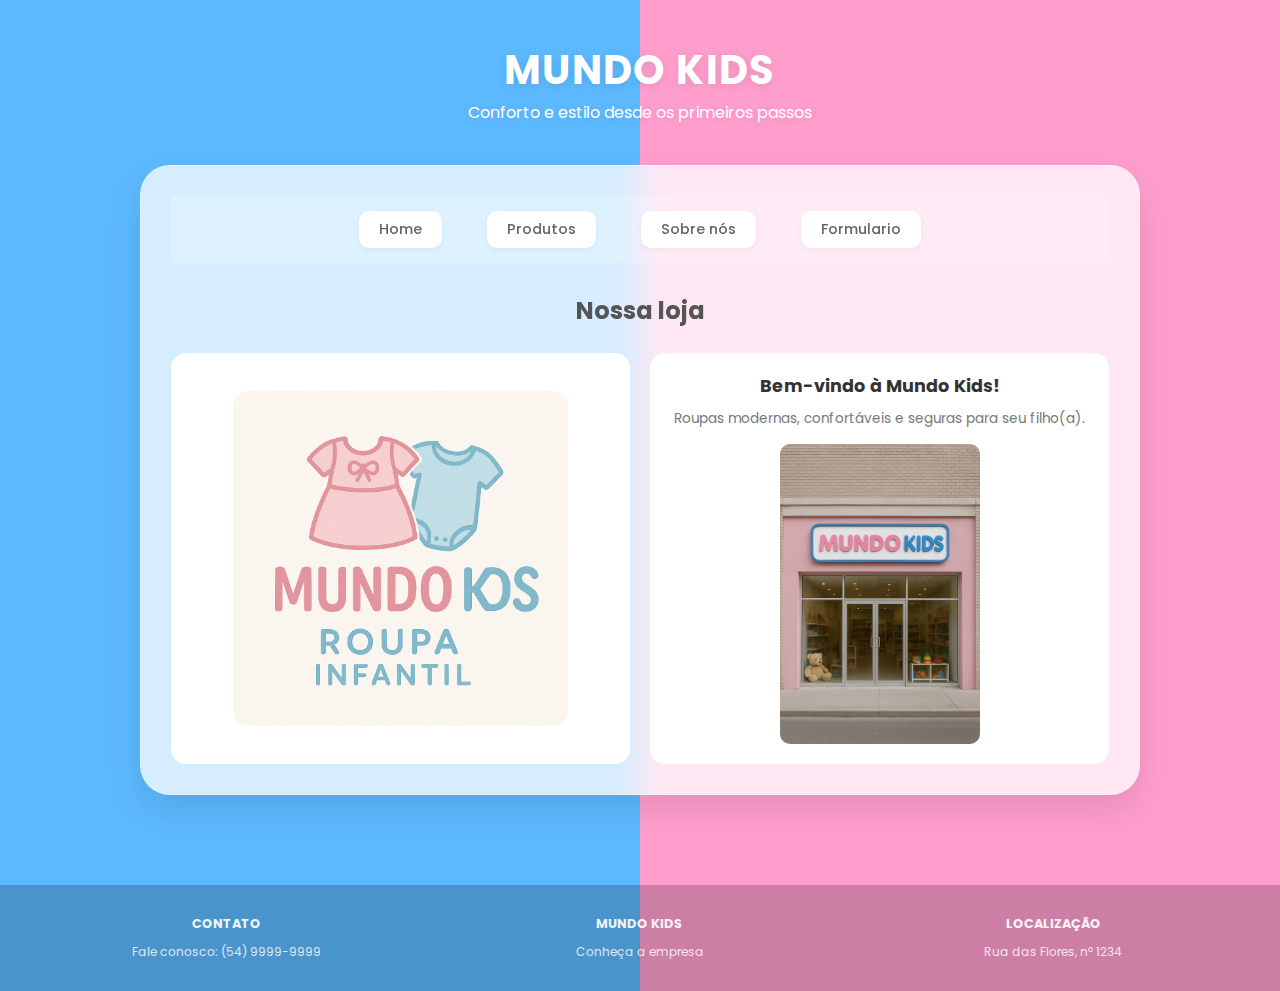
<file: index.html>
<!DOCTYPE html>
<html lang="pt-br">
<head>
    <meta charset="UTF-8">
    <meta name="viewport" content="width=device-width, initial-scale=1.0">
    <title>Mundo Kids - Página Inicial</title>
    <link rel="stylesheet" href="style.css">
    <link href="https://fonts.googleapis.com/css2?family=Poppins:wght@300;400;600&display=swap" rel="stylesheet">
</head>
<body>

    <header class="main-header">
        <h1>MUNDO KIDS</h1>
        <p>Conforto e estilo desde os primeiros passos</p>
    </header>

    <main class="main-card">
        <nav class="navbar">
          <a href="index.html">Home</a>
          <a href="produtos.html">Produtos</a>
          <a href="sobre.html">Sobre nós</a>
          <a href="formulario.html">Formulario</a>
        </nav>

        <section class="store-section">
            <h2>Nossa loja</h2>
            
            <div class="grid-container">
                <div class="info-card">
                    <img src="imagens/logo.png" alt="Logo Mundo Kids" class="logo-img">
                </div>

                <div class="info-card">
                    <div class="text-content">
                        <h3>Bem-vindo à Mundo Kids!</h3>
                        <p>Roupas modernas, confortáveis e seguras para seu filho(a).</p>
                    </div>
                    <img src="imagens/fachada (2).png" alt="Fachada da Loja" class="store-img">
                </div>
            </div>
        </section>
    </main>

    <footer class="footer-glass">
        <div class="footer-col">
            <h4>CONTATO</h4>
            <p>Fale conosco: (54) 9999-9999</p>
        </div>
        <div class="footer-col">
            <h4>MUNDO KIDS</h4>
            <p>Conheça a empresa</p>
        </div>
        <div class="footer-col">
            <h4>LOCALIZAÇÃO</h4>
            <p>Rua das Flores, nº 1234</p>
        </div>
    </footer>

</body>
</html>
</file>
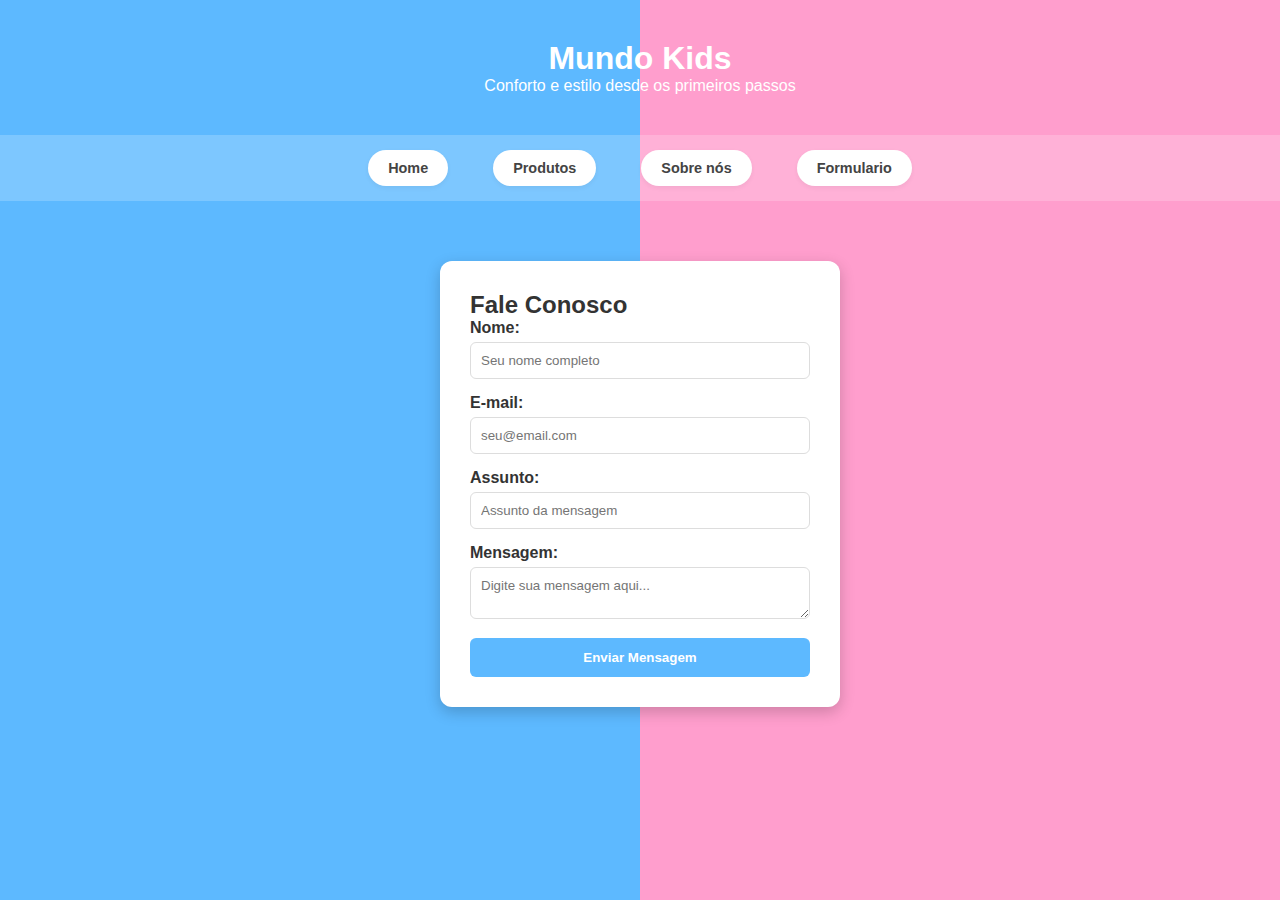
<file: formulario.html>
<!DOCTYPE html>
<html lang="pt-br">
<head>
    <meta charset="UTF-8">
    <meta name="viewport" content="width=device-width, initial-scale=1.0">
    <title>Mundo Kids - Contato</title>
    <link rel="stylesheet" href="style.css">
</head>
<body>

    <header>
        <h1>Mundo Kids</h1>
        <p>Conforto e estilo desde os primeiros passos</p>
    </header>

    <nav>
    <a href="index.html">Home</a>
    <a href="produtos.html">Produtos</a>
    <a href="sobre.html">Sobre nós</a>
    <a href="formulario.html">Formulario</a>
    </nav>

    <div class="container-form">
        <h2>Fale Conosco</h2>
        
        <form>
            <div class="form-group">
                <label for="nome">Nome:</label>
                <input type="text" id="nome" placeholder="Seu nome completo">
            </div>

            <div class="form-group">
                <label for="email">E-mail:</label>
                <input type="email" id="email" placeholder="seu@email.com">
            </div>

            <div class="form-group">
                <label for="assunto">Assunto:</label>
                <input type="text" id="assunto" placeholder="Assunto da mensagem">
            </div>

            <div class="form-group">
                <label for="mensagem">Mensagem:</label>
                <textarea id="mensagem" placeholder="Digite sua mensagem aqui..."></textarea>
            </div>

            <button type="submit">Enviar Mensagem</button>
        </form>
    </div>

</body>
</html>
</file>
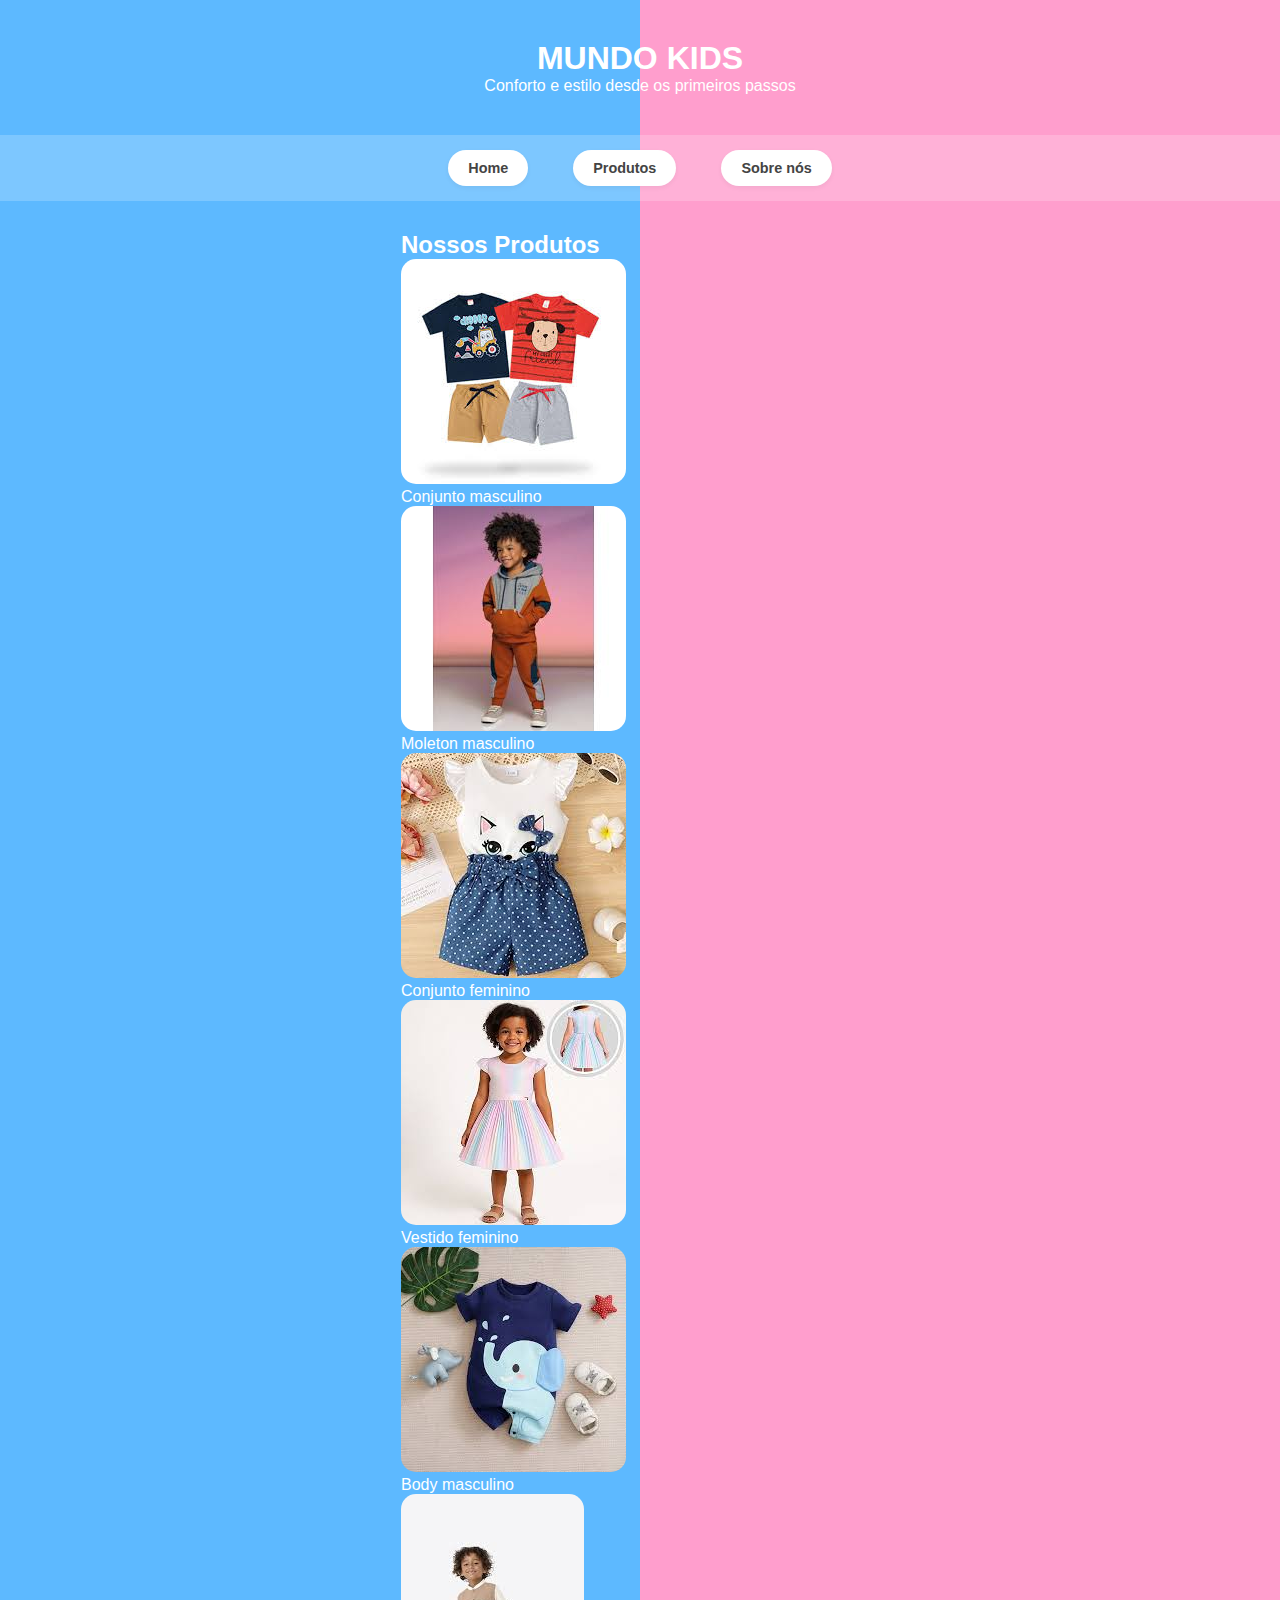
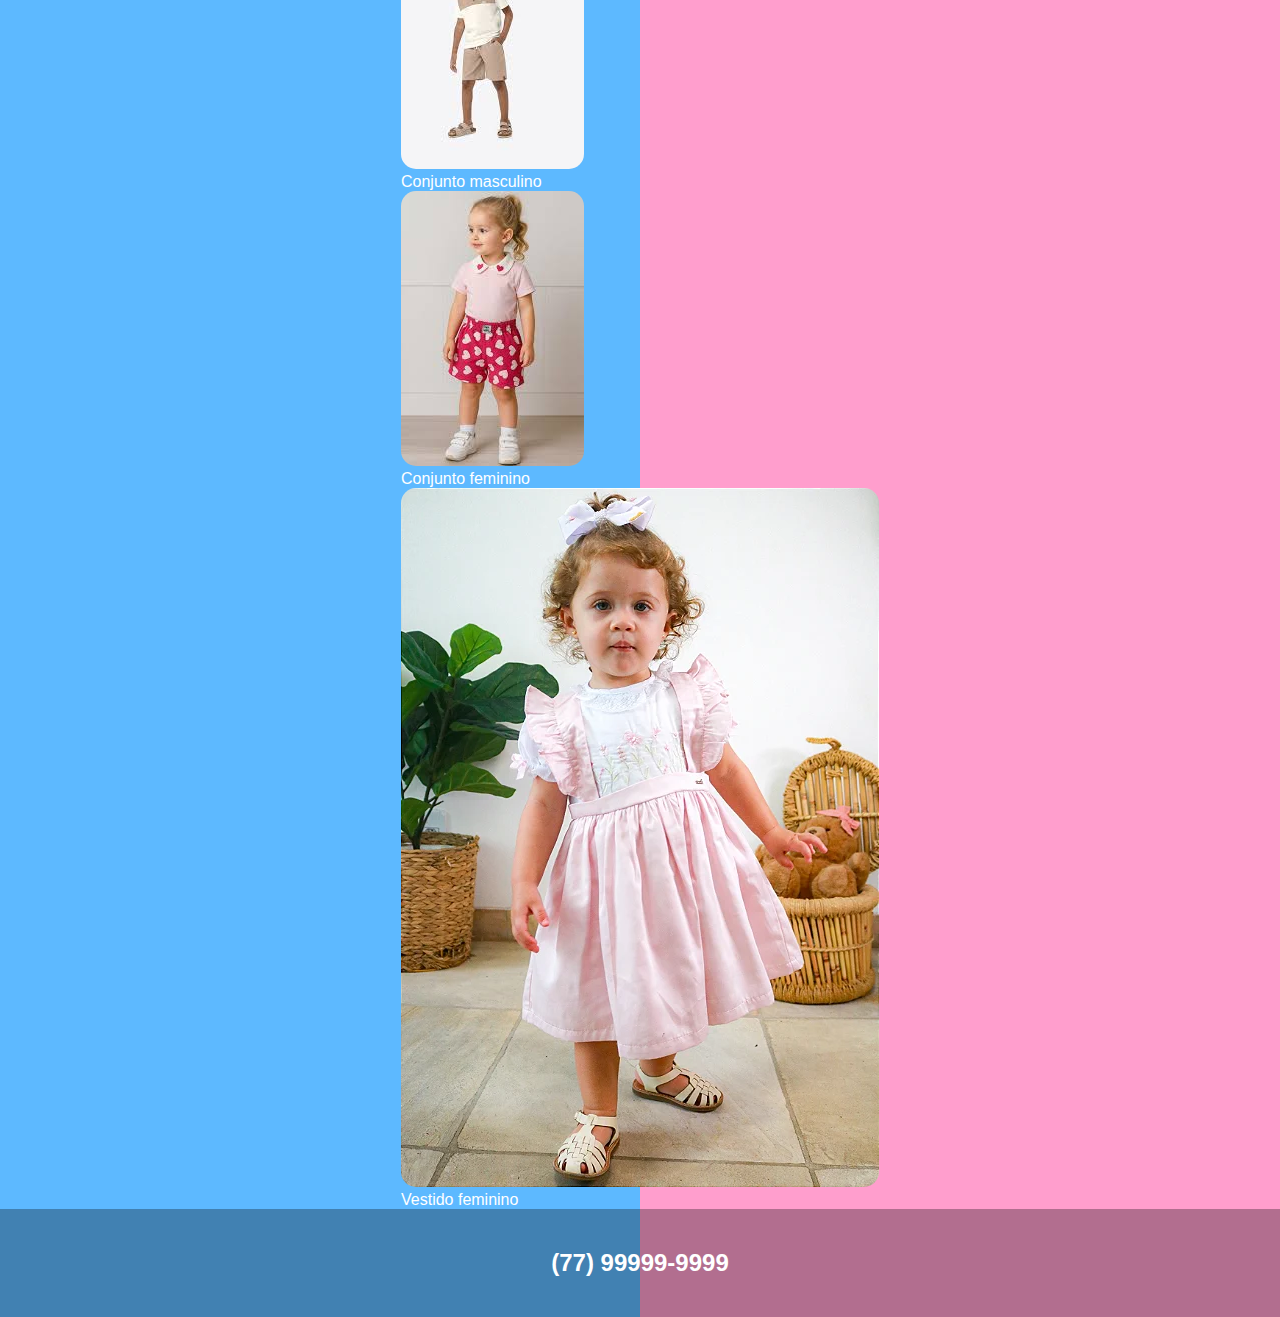
<file: produtos.html>
<!DOCTYPE html>
<html lang="pt-BR">
<head>
  <meta charset="UTF-8">
  <title>Mundo Kids - Produtos</title>
  <link rel="stylesheet" href="style.css">
</head>
<body>
  <header>
    <h1>MUNDO KIDS</h1>
    <p>Conforto e estilo desde os primeiros passos</p>
  </header>

  <nav>
    <a href="index.html">Home</a>
    <a href="produtos.html">Produtos</a>
    <a href="sobre.html">Sobre nós</a>
  </nav>

  <section>
    <h2>Nossos Produtos</h2>
    <div class="produtos">
      <div>
        <img src="imagens/imagem4.jpg" alt="Roupa Infantil 1">
       <p>Conjunto masculino</p>
      </div>
      <div>
        <img src="imagens/imagem6.jpg" alt="Roupa Infantil 2">
        <p>Moleton masculino </p>
      </div>
      <div>
        <img src="imagens/imagem1.jpg" alt="Roupa Infantil 3">
        <p>Conjunto feminino</p>
      </div>
      <div>
        <img src="imagens/imagem2.jpg" alt="Roupa Infantil 4">
        <p>Vestido feminino</p>
      </div>
       <div>
        <img src="imagens/imagem8.jpg" alt="Roupa Infantil 1">
       <p>Body masculino</p>
      </div>
       <div>
        <img src="imagens/imagem7.jpg" alt="Roupa Infantil 1">
       <p>Conjunto masculino</p>
      </div>
       <div>
        <img src="imagens/imagem5.jpg" alt="Roupa Infantil 1">
        <p>Conjunto feminino</p>
      </div>
       <div>
        <img src="imagens/imagem3.webp" alt="Roupa Infantil 1">
       <p>Vestido feminino</p>
      </div>
    </div>
  </section>

  <footer>
     <h2>(77) 99999-9999</h2>
  </footer>
</body>
</html>
</file>
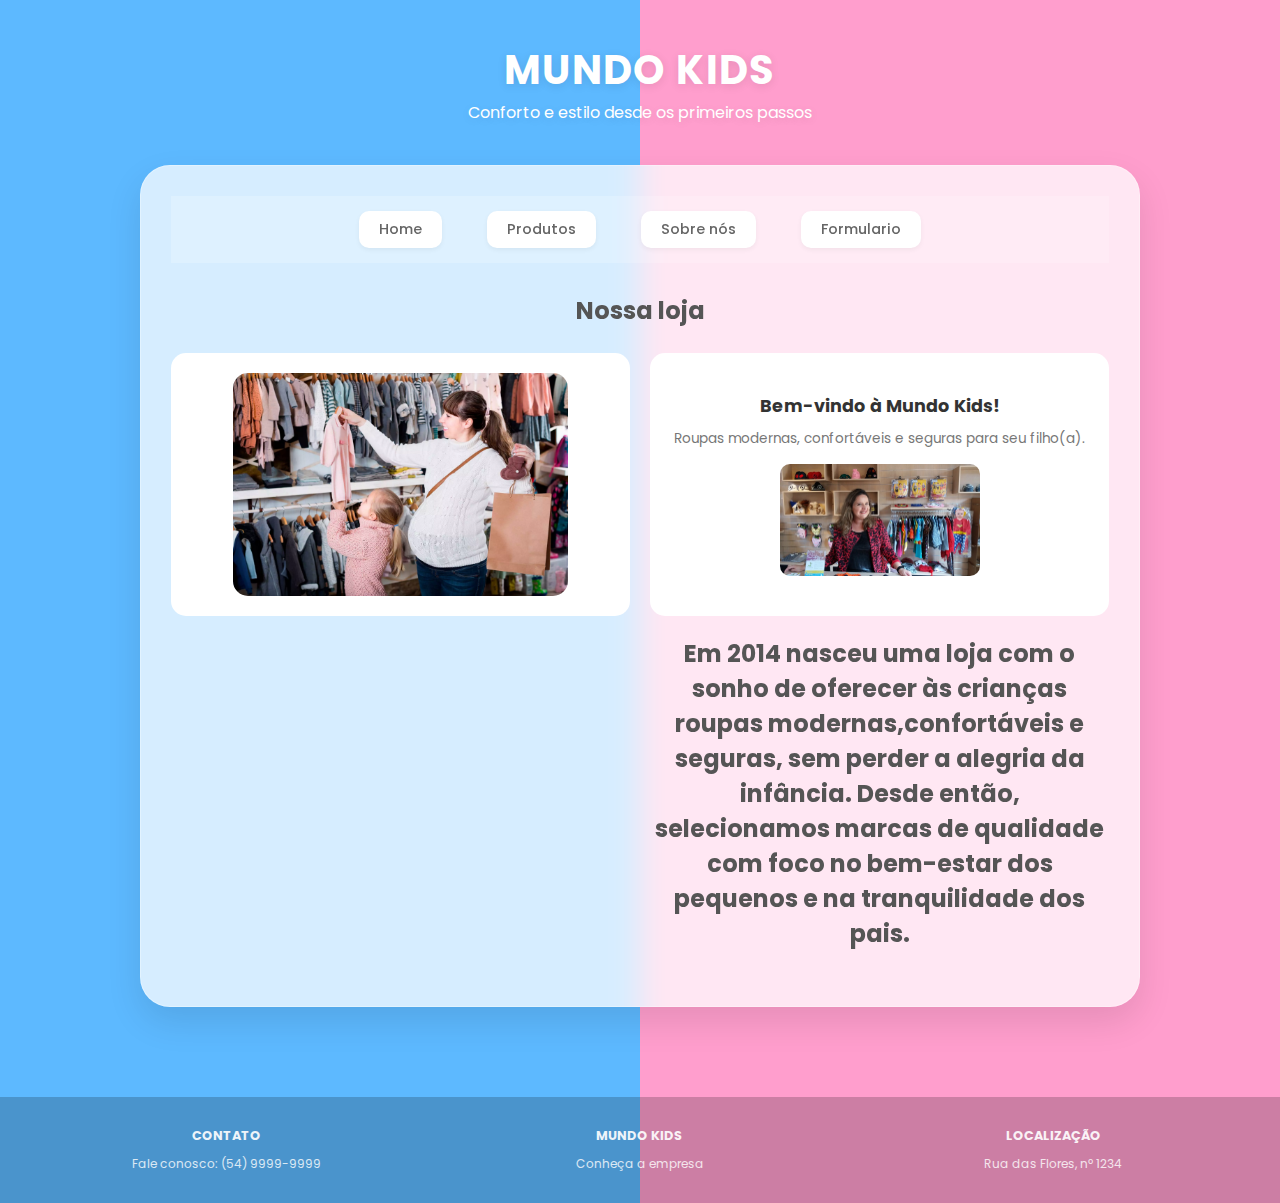
<file: sobre.html>
<!DOCTYPE html>
<html lang="pt-br">
<head>
    <meta charset="UTF-8">
    <meta name="viewport" content="width=device-width, initial-scale=1.0">
    <title>Mundo Kids - Página Inicial</title>
    <link rel="stylesheet" href="style.css">
    <link href="https://fonts.googleapis.com/css2?family=Poppins:wght@300;400;600&display=swap" rel="stylesheet">
</head>
<body>

    <header class="main-header">
        <h1>MUNDO KIDS</h1>
        <p>Conforto e estilo desde os primeiros passos</p>
    </header>

    <main class="main-card">
        <nav class="navbar">
          <a href="index.html">Home</a>
          <a href="produtos.html">Produtos</a>
          <a href="sobre.html">Sobre nós</a>
          <a href="formulario.html">Formulario</a>
        </nav>

        <section class="store-section">
            <h2>Nossa loja</h2>
            
            <div class="grid-container">
                <div class="info-card">
                    <img src="imagens/fotocompra.webp" alt="Logo Mundo Kids" class="logo-img">
                </div>

                <div class="info-card">
                    <div class="text-content">
                        <h3>Bem-vindo à Mundo Kids!</h3>
                        <p>Roupas modernas, confortáveis e seguras para seu filho(a).</p>
                    </div>
                    <img src="imagens/fotodona.jpg" alt="Fachada da Loja" class="store-img">
                </div>
                <br>  
                        <h2> Em 2014 nasceu uma loja com o sonho de oferecer às crianças roupas modernas,confortáveis e seguras, sem perder a alegria da infância. Desde então, selecionamos marcas de qualidade com foco no bem-estar dos pequenos e na tranquilidade dos pais.</h2>
            </div>
        </section>
    </main>

    <footer class="footer-glass">
        <div class="footer-col">
            <h4>CONTATO</h4>
            <p>Fale conosco: (54) 9999-9999</p>
        </div>
        <div class="footer-col">
            <h4>MUNDO KIDS</h4>
            <p>Conheça a empresa</p>
        </div>
        <div class="footer-col">
            <h4>LOCALIZAÇÃO</h4>
            <p>Rua das Flores, nº 1234</p>
        </div>
    </footer>

</body>
</html>
</file>
<file: style.css>
* {
    margin: 0;
    padding: 0;
    box-sizing: border-box;
}

body {
    font-family: 'Poppins', sans-serif;
    background: linear-gradient(90deg, #5db9ff 50%, #ff9ecd 50%);
    min-height: 100vh;
    display: flex;
    flex-direction: column;
    align-items: center;
    color: #444;
}

.main-header {
    text-align: center;
    color: white;
    padding: 40px 20px;
    text-shadow: 0 2px 10px rgba(0,0,0,0.1);
}

.main-header h1 { font-size: 2.5rem; letter-spacing: 2px; }


.main-card {
    background: rgba(255, 255, 255, 0.75);
    backdrop-filter: blur(15px);
    border-radius: 30px;
    width: 90%;
    max-width: 1000px;
    padding: 30px;
    box-shadow: 0 15px 35px rgba(0,0,0,0.1);
    border: 1px solid rgba(255, 255, 255, 0.3);
}


.navbar {
    display: flex;
    justify-content: center;
    gap: 15px;
    margin-bottom: 30px;
}

.navbar a {
    text-decoration: none;
    background: white;
    padding: 8px 20px;
    border-radius: 10px;
    color: #666;
    font-size: 0.9rem;
    font-weight: 500;
    transition: 0.3s;
}

.navbar a:hover {
    background: #f0f0f0;
    transform: translateY(-2px);
}

.store-section h2 {
    text-align: center;
    margin-bottom: 25px;
    color: #555;
}

.grid-container {
    display: grid;
    grid-template-columns: 1fr 1fr;
    gap: 20px;
}

.info-card {
    background: white;
    padding: 20px;
    border-radius: 15px;
    display: flex;
    flex-direction: column;
    align-items: center;
    justify-content: center;
    text-align: center;
}

.logo-img { max-width: 80%; height: auto; }

.store-img {
    width: 100%;
    max-width: 200px;
    border-radius: 10px;
    margin-top: 15px;
}

.text-content h3 { font-size: 1.1rem; margin-bottom: 10px; color: #333; }
.text-content p { font-size: 0.85rem; color: #777; }


.footer-glass {
    width: 100%;
    margin-top: 40px;
    background: rgba(0, 0, 0, 0.2);
    display: grid;
    grid-template-columns: repeat(3, 1fr);
    padding: 30px;
    color: white;
    text-align: center;
}

.footer-col h4 { font-size: 0.8rem; margin-bottom: 10px; opacity: 0.9; }
.footer-col p { font-size: 0.75rem; opacity: 0.8; line-height: 1.5; }


@media (max-width: 768px) {
    .grid-container { grid-template-columns: 1fr; }
    .footer-glass { grid-template-columns: 1fr; gap: 20px; }
}
body {
    margin: 0;
    font-family: sans-serif;
    background: linear-gradient(90deg, #5db9ff 50%, #ff9ecd 50%);
    display: flex;
    flex-direction: column;
    align-items: center;
    color: #fff;
}


header { text-align: center; padding: 30px; }
nav { 
    background: #ffffff33; 
    width: 100%; 
    padding: 15px; 
    text-align: center; 
}
nav a { 
    margin: 0 15px; 
    text-decoration: none; 
    color: #333; 
    font-weight: bold; 
}

.container-form {
    background: #fff;
    color: #333;
    padding: 30px;
    border-radius: 12px;
    margin: 30px;
    width: 90%;
    max-width: 400px;
    box-shadow: 0 5px 15px rgba(0,0,0,0.2);
}
.form-group { margin-bottom: 15px; }
label { display: block; font-weight: bold; margin-bottom: 5px; }

input, textarea {
    width: 100%;
    padding: 10px;
    border: 1px solid #ddd;
    border-radius: 6px;
    box-sizing: border-box; 
}

button {
    width: 100%;
    padding: 12px;
    background: #5db9ff;
    border: none;
    color: #fff;
    font-weight: bold;
    border-radius: 6px;
    cursor: pointer;
}

button:hover { background: #49a8ee; }
/* Importação de fonte moderna */
@import url('https://fonts.googleapis.com/css2?family=Poppins:wght@300;400;600&display=swap');

* {
    margin: 0;
    padding: 0;
    box-sizing: border-box;
    font-family: 'Poppins', sans-serif;
}

body {
    background: linear-gradient(90deg, #5db9ff 50%, #ff9ecd 50%);
    min-height: 100vh;
    display: flex;
    flex-direction: column;
    align-items: center;
}

/* Header */
header {
    color: white;
    text-align: center;
    padding: 40px 0;
}

/* Container Principal - Centraliza e limita a largura */
main {
    background: rgba(255, 255, 255, 0.85); /* Fundo branco semi-transparente */
    backdrop-filter: blur(10px); /* Efeito de vidro */
    width: 90%;
    max-width: 1000px;
    border-radius: 20px;
    padding: 30px;
    box-shadow: 0 10px 30px rgba(0,0,0,0.1);
    margin-bottom: 50px;
}

/* Navegação Centralizada */
nav {
    display: flex;
    justify-content: center;
    gap: 15px;
    margin-bottom: 30px;
}

nav a {
    text-decoration: none;
    background: white;
    padding: 10px 20px;
    border-radius: 50px;
    color: #444;
    font-size: 0.9rem;
    transition: 0.3s;
    box-shadow: 0 2px 5px rgba(0,0,0,0.05);
}

nav a:hover {
    transform: translateY(-3px);
    background: #fdfdfd;
}

/* Grid de Conteúdo (Logo e Imagem lado a lado) */
.content-grid {
    display: grid;
    grid-template-columns: repeat(auto-fit, minmax(300px, 1fr));
    gap: 30px;
    align-items: center;
    text-align: center;
}

img {
    max-width: 100%;
    height: auto;
    border-radius: 15px;
}

/* Rodapé (Footer) */
footer {
    background: rgba(0, 0, 0, 0.3);
    color: white;
    width: 100%;
    padding: 40px 20px;
    display: grid;
    grid-template-columns: repeat(auto-fit, minmax(200px, 1fr));
    gap: 20px;
    text-align: center;
}

footer h4 { margin-bottom: 10px; font-size: 0.9rem; }
footer p { font-size: 0.8rem; opacity: 0.8; }
</file>
